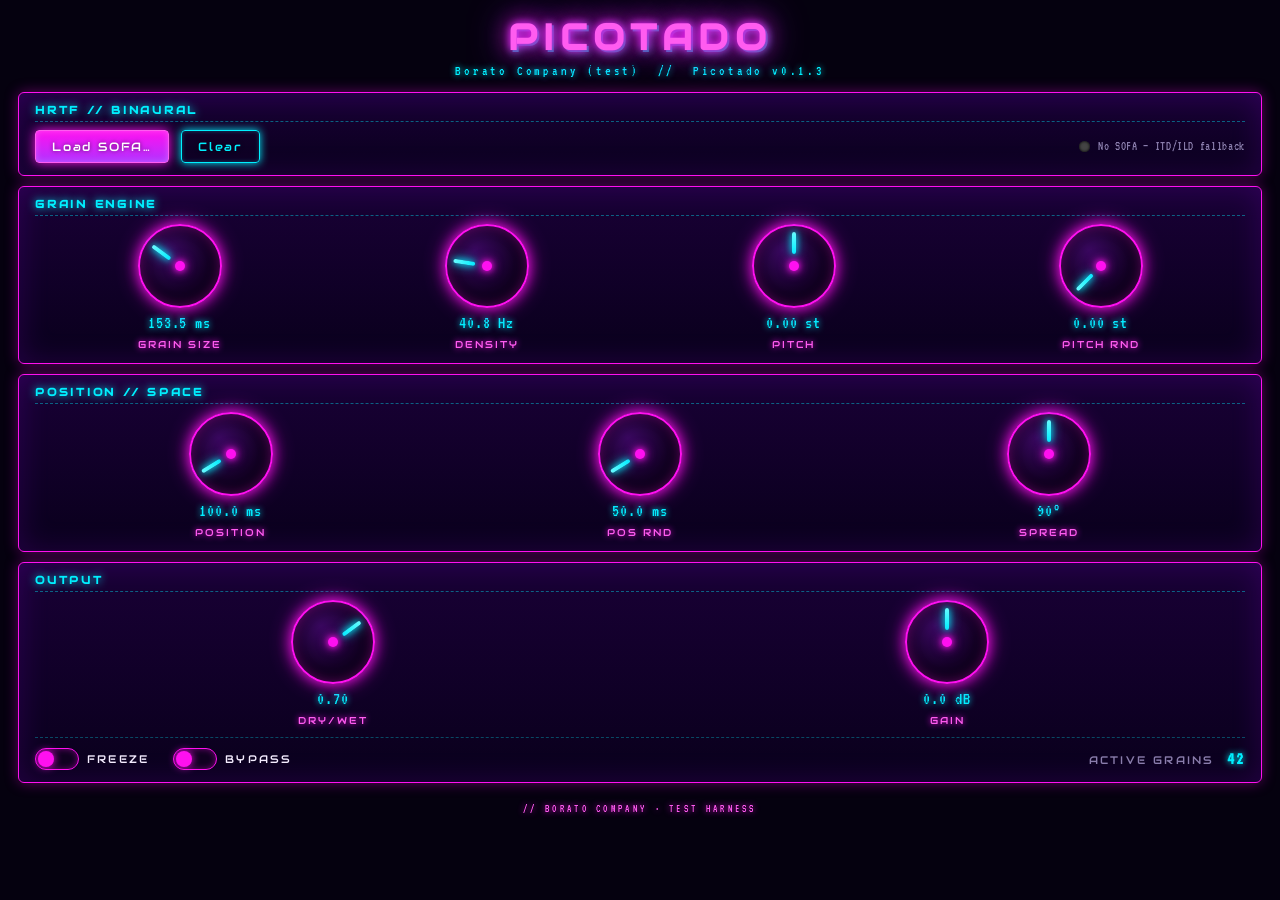
<file: plugin/ui/public/test.html>
<!DOCTYPE html>
<!--
  Standalone browser test for the Picotado UI.
  Renders the same DOM/CSS as the real plugin, but driven by fake
  parameter states (no JUCE backend needed).

  Usage:
    cd plugin/ui/public
    python -m http.server 8765 --bind 127.0.0.1
    # open http://127.0.0.1:8765/test.html
-->
<html lang="pt-BR">
  <head>
    <meta charset="UTF-8" />
    <title>PICOTADO (test)</title>
    <link
      href="https://fonts.googleapis.com/css2?family=Audiowide&family=VT323&display=swap"
      rel="stylesheet"
    />
    <link rel="stylesheet" href="style.css" />
    <script type="module" src="js/test-entry.js"></script>
  </head>
  <body>
    <div class="bg-stars"></div>
    <div class="bg-sun"></div>
    <div class="bg-grid"></div>

    <header>
      <h1 data-text="PICOTADO">PICOTADO</h1>
      <p class="subtitle">
        <span id="vendor"></span> &nbsp;//&nbsp;
        <span id="pluginName"></span> v<span id="pluginVersion"></span>
      </p>
    </header>

    <main>
      <section class="panel">
        <h2>HRTF // BINAURAL</h2>
        <div class="row">
          <button id="loadSofaButton" class="btn">Load SOFA…</button>
          <button id="unloadSofaButton" class="btn ghost">Clear</button>
          <div class="status">
            <span class="dot" id="hrtfDot"></span>
            <span id="hrtfStatus">No SOFA — ITD/ILD fallback</span>
          </div>
        </div>
      </section>

      <section class="panel">
        <h2>GRAIN ENGINE</h2>
        <div class="knobs">
          <div class="knob-wrap" data-param="GRAIN_SIZE" data-format="ms" data-label="GRAIN SIZE"></div>
          <div class="knob-wrap" data-param="DENSITY"     data-format="hz" data-label="DENSITY"></div>
          <div class="knob-wrap" data-param="PITCH"       data-format="st" data-label="PITCH"></div>
          <div class="knob-wrap" data-param="PITCH_RAND"  data-format="st" data-label="PITCH RND"></div>
        </div>
      </section>

      <section class="panel">
        <h2>POSITION // SPACE</h2>
        <div class="knobs">
          <div class="knob-wrap" data-param="POSITION"      data-format="ms"  data-label="POSITION"></div>
          <div class="knob-wrap" data-param="POSITION_RAND" data-format="ms"  data-label="POS RND"></div>
          <div class="knob-wrap" data-param="SPREAD"        data-format="deg" data-label="SPREAD"></div>
        </div>
      </section>

      <section class="panel">
        <h2>OUTPUT</h2>
        <div class="knobs">
          <div class="knob-wrap" data-param="DRY_WET" data-format="lin" data-label="DRY/WET"></div>
          <div class="knob-wrap" data-param="GAIN"    data-format="db"  data-label="GAIN"></div>
        </div>
        <div class="toggles">
          <label class="switch">
            <input type="checkbox" id="freeze" />
            <span class="slider"></span>
            <span class="switch-label">FREEZE</span>
          </label>
          <label class="switch">
            <input type="checkbox" id="bypass" />
            <span class="slider"></span>
            <span class="switch-label">BYPASS</span>
          </label>
          <div class="meter">
            ACTIVE GRAINS <strong id="activeGrains">42</strong>
          </div>
        </div>
      </section>
    </main>

    <footer>
      <span class="copyleft">// BORATO COMPANY · TEST HARNESS</span>
    </footer>
  </body>
</html>
</file>
<file: plugin/ui/public/style.css>
:root {
  color-scheme: dark;
  --bg-0: #05010f;
  --bg-1: #150128;
  --bg-2: #2a0250;
  --magenta: #ff10f0;
  --magenta-soft: #ff5cf0;
  --cyan: #00f0ff;
  --cyan-soft: #67faff;
  --purple: #b133ff;
  --gold: #ffb84a;
  --text: #f4ecff;
  --muted: #8a7dac;
}

* {
  box-sizing: border-box;
  margin: 0;
  padding: 0;
}

html,
body {
  font-family: "VT323", "Courier New", monospace;
  font-size: 16px;
  background: var(--bg-0);
  color: var(--text);
  min-height: 100vh;
  overflow-x: hidden;
}

/* === Background scenery === */
.bg-stars {
  position: fixed;
  inset: 0;
  background:
    radial-gradient(1px 1px at 20% 15%, #fff 50%, transparent 50%),
    radial-gradient(1px 1px at 65% 8%, #ddd 50%, transparent 50%),
    radial-gradient(1px 1px at 80% 22%, #fff 50%, transparent 50%),
    radial-gradient(1px 1px at 12% 30%, #ccf 50%, transparent 50%),
    radial-gradient(1px 1px at 50% 18%, #fff 50%, transparent 50%),
    radial-gradient(1px 1px at 90% 12%, #fff 50%, transparent 50%),
    radial-gradient(1px 1px at 35% 5%, #fff 50%, transparent 50%),
    linear-gradient(180deg, var(--bg-0) 0%, var(--bg-1) 45%, #38003c 60%, var(--bg-0) 75%);
  pointer-events: none;
  z-index: -3;
}

.bg-sun {
  position: fixed;
  left: 50%;
  top: 35%;
  transform: translate(-50%, -50%);
  width: 360px;
  height: 360px;
  border-radius: 50%;
  background: radial-gradient(
    circle at center,
    var(--gold) 0%,
    var(--magenta) 45%,
    var(--purple) 65%,
    transparent 75%
  );
  filter: blur(2px);
  opacity: 0.55;
  pointer-events: none;
  z-index: -2;
  animation: sunPulse 6s ease-in-out infinite;
}

@keyframes sunPulse {
  0%, 100% { opacity: 0.45; }
  50%      { opacity: 0.65; }
}

.bg-grid {
  position: fixed;
  left: -50%;
  right: -50%;
  bottom: 0;
  height: 60vh;
  background-image:
    linear-gradient(var(--magenta) 2px, transparent 2px),
    linear-gradient(90deg, var(--magenta) 2px, transparent 2px);
  background-size: 60px 60px;
  transform: perspective(420px) rotateX(58deg);
  transform-origin: 50% 100%;
  opacity: 0.55;
  pointer-events: none;
  z-index: -1;
  mask-image: linear-gradient(180deg, transparent 0, #000 35%, #000 100%);
  -webkit-mask-image: linear-gradient(180deg, transparent 0, #000 35%, #000 100%);
}

/* === Layout === */
header {
  text-align: center;
  padding: 14px 16px 6px;
  position: relative;
  z-index: 1;
}

h1 {
  font-family: "Audiowide", sans-serif;
  font-size: 36px;
  letter-spacing: 0.18em;
  color: var(--magenta-soft);
  text-shadow:
    0 0 8px var(--magenta),
    0 0 22px var(--magenta),
    0 0 40px var(--purple);
  position: relative;
  display: inline-block;
}

h1::after {
  content: attr(data-text);
  position: absolute;
  top: 2px;
  left: 2px;
  color: var(--cyan);
  text-shadow: 0 0 8px var(--cyan);
  z-index: -1;
  opacity: 0.6;
  filter: blur(0.5px);
}

.subtitle {
  font-size: 14px;
  letter-spacing: 0.2em;
  color: var(--cyan);
  text-shadow: 0 0 6px var(--cyan);
  margin-top: 4px;
}

main {
  position: relative;
  z-index: 1;
  display: flex;
  flex-direction: column;
  gap: 10px;
  padding: 8px 18px 14px;
}

.panel {
  background: linear-gradient(180deg,
    rgba(28, 0, 60, 0.85) 0%,
    rgba(10, 0, 30, 0.85) 100%);
  border: 1px solid var(--magenta);
  border-radius: 6px;
  padding: 10px 16px 12px;
  box-shadow:
    0 0 14px rgba(255, 16, 240, 0.35),
    inset 0 0 30px rgba(160, 0, 255, 0.18);
}

.panel h2 {
  font-family: "Audiowide", sans-serif;
  font-size: 11px;
  letter-spacing: 0.25em;
  color: var(--cyan);
  text-shadow: 0 0 8px var(--cyan);
  margin-bottom: 8px;
  padding-bottom: 4px;
  border-bottom: 1px dashed rgba(0, 240, 255, 0.4);
}

.row {
  display: flex;
  align-items: center;
  gap: 12px;
  flex-wrap: wrap;
}

.knobs {
  display: grid;
  grid-template-columns: repeat(auto-fit, minmax(120px, 1fr));
  gap: 18px;
  justify-items: center;
}

/* === Synthwave knob (pure CSS + transform: rotate) === */
.knob-wrap {
  display: flex;
  flex-direction: column;
  align-items: center;
  gap: 6px;
  user-select: none;
}

.knob {
  width: 84px;
  height: 84px;
  position: relative;
  border-radius: 50%;
  background:
    radial-gradient(circle at 35% 30%, #3a0860 0%, #150128 55%, #05010f 100%);
  border: 2px solid var(--magenta);
  box-shadow:
    0 0 14px var(--magenta),
    0 0 24px rgba(255, 16, 240, 0.4),
    inset 0 0 12px rgba(255, 16, 240, 0.35),
    inset 0 0 20px rgba(0, 0, 0, 0.6);
  cursor: ns-resize;
  touch-action: none;
  outline: none;
  transition: box-shadow 0.18s ease-out;
}

.knob:hover,
.knob:focus,
.knob.dragging {
  box-shadow:
    0 0 18px var(--cyan),
    0 0 30px var(--magenta),
    inset 0 0 14px rgba(0, 240, 255, 0.45),
    inset 0 0 22px rgba(0, 0, 0, 0.5);
}

.knob-rotor {
  position: absolute;
  inset: 0;
  pointer-events: none;
  transform-origin: 50% 50%;
  transition: transform 0.06s linear;
}

.knob-tick {
  position: absolute;
  top: 6px;
  left: 50%;
  width: 4px;
  height: 22px;
  margin-left: -2px;
  background: linear-gradient(180deg, var(--cyan-soft), var(--cyan));
  border-radius: 2px;
  box-shadow:
    0 0 6px var(--cyan),
    0 0 12px var(--cyan);
}

.knob-dot {
  position: absolute;
  top: 50%;
  left: 50%;
  width: 10px;
  height: 10px;
  margin: -5px 0 0 -5px;
  border-radius: 50%;
  background: var(--magenta);
  box-shadow: 0 0 6px var(--magenta), 0 0 12px var(--magenta);
  pointer-events: none;
}

.knob-value {
  font-family: "VT323", monospace;
  font-size: 18px;
  color: var(--cyan);
  text-shadow: 0 0 6px var(--cyan);
  font-variant-numeric: tabular-nums;
  letter-spacing: 0.05em;
  min-height: 18px;
}

.knob-label {
  font-family: "Audiowide", sans-serif;
  font-size: 10px;
  letter-spacing: 0.2em;
  color: var(--magenta-soft);
  text-shadow: 0 0 6px var(--magenta);
}

/* === Live debug overlay (only visible if a JS error fires) === */
#debug-log {
  display: none;
  position: fixed;
  left: 0;
  right: 0;
  bottom: 0;
  max-height: 30vh;
  overflow: auto;
  background: rgba(60, 0, 0, 0.92);
  color: #ffe0e0;
  font: 12px/1.4 "VT323", monospace;
  padding: 8px 12px;
  z-index: 9999;
  border-top: 2px solid #ff4444;
  box-shadow: 0 0 12px #ff4444;
  white-space: pre-wrap;
}

.knob-value {
  font-family: "VT323", monospace;
  font-size: 18px;
  color: var(--cyan);
  text-shadow: 0 0 6px var(--cyan);
  font-variant-numeric: tabular-nums;
  letter-spacing: 0.05em;
}

.knob-label {
  font-family: "Audiowide", sans-serif;
  font-size: 10px;
  letter-spacing: 0.2em;
  color: var(--magenta-soft);
  text-shadow: 0 0 6px var(--magenta);
}

/* === Buttons === */
.btn {
  font-family: "Audiowide", sans-serif;
  font-size: 12px;
  letter-spacing: 0.15em;
  padding: 8px 16px;
  background: linear-gradient(180deg, var(--magenta) 0%, var(--purple) 100%);
  color: #fff;
  border: 1px solid var(--magenta-soft);
  border-radius: 4px;
  cursor: pointer;
  text-shadow: 0 0 4px rgba(0, 0, 0, 0.6);
  box-shadow:
    0 0 12px var(--magenta),
    inset 0 0 6px rgba(255, 255, 255, 0.25);
  transition: transform 0.08s, box-shadow 0.12s;
}

.btn:hover {
  transform: translateY(-1px);
  box-shadow:
    0 0 18px var(--magenta),
    0 0 36px var(--purple),
    inset 0 0 6px rgba(255, 255, 255, 0.4);
}

.btn:active {
  transform: translateY(0);
}

.btn.ghost {
  background: transparent;
  border-color: var(--cyan);
  box-shadow: 0 0 8px var(--cyan), inset 0 0 4px rgba(0, 240, 255, 0.3);
  color: var(--cyan);
}

.btn.ghost:hover {
  box-shadow: 0 0 14px var(--cyan), 0 0 22px var(--cyan);
}

/* === Status dot === */
.status {
  display: flex;
  align-items: center;
  gap: 8px;
  font-size: 13px;
  color: var(--muted);
  margin-left: auto;
  letter-spacing: 0.05em;
}

.dot {
  width: 11px;
  height: 11px;
  border-radius: 50%;
  background: #444;
  box-shadow: inset 0 0 3px #000;
}

.dot.on {
  background: var(--cyan);
  box-shadow: 0 0 10px var(--cyan), 0 0 18px var(--cyan-soft);
}

/* === Toggle switches === */
.toggles {
  display: flex;
  align-items: center;
  gap: 24px;
  margin-top: 10px;
  flex-wrap: wrap;
  border-top: 1px dashed rgba(0, 240, 255, 0.3);
  padding-top: 10px;
}

.switch {
  display: inline-flex;
  align-items: center;
  gap: 8px;
  cursor: pointer;
}

.switch input {
  display: none;
}

.switch .slider {
  position: relative;
  width: 44px;
  height: 22px;
  background: #100020;
  border: 1px solid var(--magenta);
  border-radius: 12px;
  box-shadow: inset 0 0 6px rgba(255, 16, 240, 0.4);
  transition: background 0.2s;
}

.switch .slider::before {
  content: "";
  position: absolute;
  width: 16px;
  height: 16px;
  left: 2px;
  top: 2px;
  border-radius: 50%;
  background: var(--magenta);
  box-shadow: 0 0 8px var(--magenta);
  transition: transform 0.2s, background 0.2s, box-shadow 0.2s;
}

.switch input:checked + .slider {
  background: rgba(0, 240, 255, 0.15);
  border-color: var(--cyan);
  box-shadow: inset 0 0 6px rgba(0, 240, 255, 0.5);
}

.switch input:checked + .slider::before {
  transform: translateX(22px);
  background: var(--cyan);
  box-shadow: 0 0 10px var(--cyan), 0 0 18px var(--cyan-soft);
}

.switch-label {
  font-family: "Audiowide", sans-serif;
  font-size: 11px;
  letter-spacing: 0.2em;
  color: var(--text);
}

.meter {
  margin-left: auto;
  font-family: "Audiowide", sans-serif;
  font-size: 11px;
  letter-spacing: 0.2em;
  color: var(--muted);
}

.meter strong {
  color: var(--cyan);
  text-shadow: 0 0 6px var(--cyan);
  margin-left: 6px;
  font-size: 18px;
  font-family: "VT323", monospace;
}

/* === Footer === */
footer {
  text-align: center;
  padding: 6px;
  color: var(--muted);
  font-size: 11px;
  letter-spacing: 0.3em;
  position: relative;
  z-index: 1;
}

.copyleft {
  text-shadow: 0 0 6px var(--magenta);
  color: var(--magenta-soft);
}
</file>
